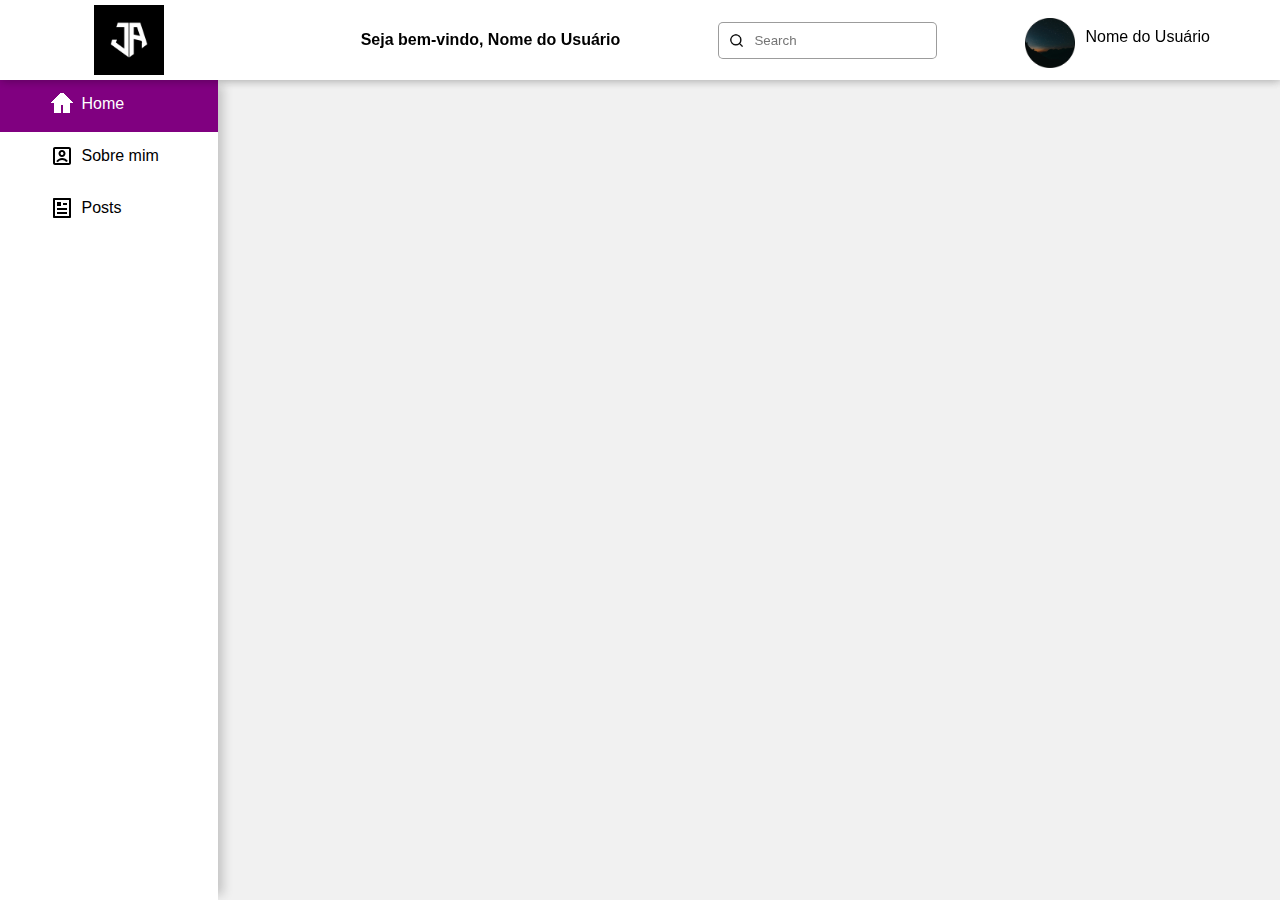
<file: Pages/index.html>
<!DOCTYPE html>
<html lang="pt-br">
<head>
    <meta charset="UTF-8">
    <meta name="viewport" content="width=device-width, initial-scale=1.0">
    <link rel="stylesheet" href="../CSS/navBarHorizontal.css">
    <link rel="stylesheet" href="../CSS/navBarVertical.css">
    <link rel="stylesheet" href="../CSS/paginas.css">

    <title>Blog</title>
</head>
<body>
    <header>
        <!--Menu horizontal-->
        <div class="menu-horizontal">
            <nav class="menu-horizontal">
                <ul>
                    <li class="logo-canal">
                        <img class="logo" src="../Assets/logo-blog.jpg" alt="">
                    </li>
                    <li class="comprimento">
                        <h4>Seja bem-vindo, Nome do Usuário</h4>
                    </li>
                    <li class="search">
                        <div class="search-bar">
                            <div class="search-input">
                                <img src="../Assets/search-line.png
                                    " alt="" width="15px" height="15px" style="padding: 10px;">
                            </div>
                            <label for="search-input" style="display:none;">Search</label>
                            <input id="search" type="text" placeholder="Search">
                        </div>
                    </li>
                    <li>
                        <div class="user">
                            <img class="menu-perfil" src="../Assets/noite.png" alt="foto de perfil">
                            <p style="padding-top: 10px; padding-left: 10px;">Nome do Usuário</p>
                        </div>
                    </li>
                </ul>
            </nav>
        </div>
    </header>
    <!--Menu vertical-->
    <div class="menu-vertical">
        <nav>
            <ul>
                <li class="selecionado">
                    <img src="../Assets/home-4-fill.png" alt="" width="24px">
                    <a href="#">Home</a>
                </li>
                <li>
                    <img src="../Assets/account-box-line.png" alt="" width="24px">
                    <a href="sobreMim.html">Sobre mim</a>
                </li>
                <li>
                    <img src="../Assets/article-line.png" alt="">
                    <a href="posts.html">Posts</a>
                </li>
            </ul>
        </nav>
    </div>
</body>
</html>
</file>
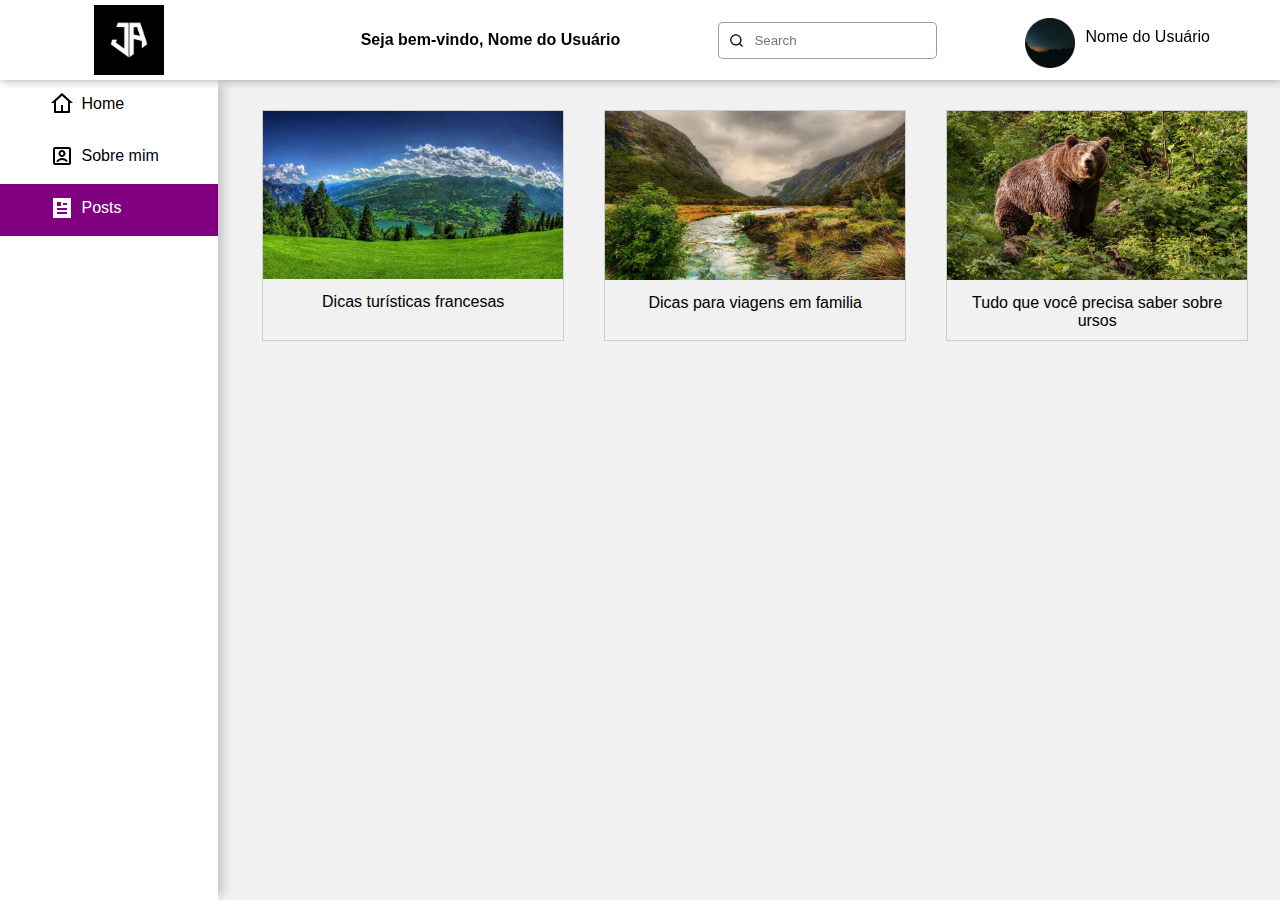
<file: Pages/posts.html>
<!DOCTYPE html>
<html lang="pt-br">
<head>
    <meta charset="UTF-8">
    <meta name="viewport" content="width=device-width, initial-scale=1.0">
    <link rel="stylesheet" href="../CSS/navBarHorizontal.css">
    <link rel="stylesheet" href="../CSS/navBarVertical.css">
    <link rel="stylesheet" href="../CSS/paginas.css">
    <link rel="stylesheet" href="../CSS/postsStyle.css">

    <title>Blog</title>
</head>
<body>
    <header>
        <!--Menu horizontal-->
        <div class="menu-horizontal">
            <nav class="menu-horizontal">
                <ul>
                    <li class="logo-canal">
                        <img class="logo" src="../Assets/logo-blog.jpg" alt="">
                    </li>
                    <li class="comprimento">
                        <h4>Seja bem-vindo, Nome do Usuário</h4>
                    </li>
                    <li class="search">
                        <div class="search-bar">
                            <div class="search-input">
                                <img src="../Assets/search-line.png" alt="" width="15px" height="15px" style="padding: 10px;">
                            </div>
                            <label for="search-input" style="display:none;">Search</label>
                            <input id="search" type="text" placeholder="Search">
                        </div>
                    </li>
                    <li>
                        <div class="user">
                            <img class="menu-perfil" src="../Assets/noite.png" alt="foto de perfil">
                            <p style="padding-top: 10px; padding-left: 10px;">Nome do Usuário</p>
                        </div>
                    </li>
                </ul>
            </nav>
        </div>
    </header>
    
    <!--Menu vertical-->
    <div class="menu-vertical">
        <nav>
            <ul>
                <li>
                    <img src="../Assets/home-4-line.png" alt="" width="24px">
                    <a href="index.html">Home</a>
                </li>
                <li>
                    <img src="../Assets/account-box-line.png" alt="" width="24px">
                    <a href="sobreMim.html">Sobre mim</a>
                </li>
                <li class="selecionado">
                    <img src="../Assets/article-fill.png" alt="">
                    <a href="#">Posts</a>
                </li>
            </ul>
        </nav>
    </div>
    
    <!-- Contêiner da galeria -->
    <div class="gallery-container">
        <div class="gallery">
            <a target="_blank" href="OIP.jpeg">
                <img src="../Assets/OIP.jpeg" alt="France" width="600" height="400">
            </a>
            <div class="desc">Dicas turísticas francesas</div>
        </div>
        <div class="gallery">
            <a target="_blank" href="R.jpeg">
                <img src="../Assets/R.jpeg" alt="Family" width="600" height="400">
            </a>
            <div class="desc">Dicas para viagens em familia</div>
        </div>

        <div class="gallery">
            <a target="_blank" href="bear.jpg">
                <img src="../Assets/bear.jpg" alt="Bear" width="600" height="400">
            </a>
            <div class="desc">Tudo que você precisa saber sobre ursos</div>
        </div>      
    </div>
</div>
</body>
</html>
</file>
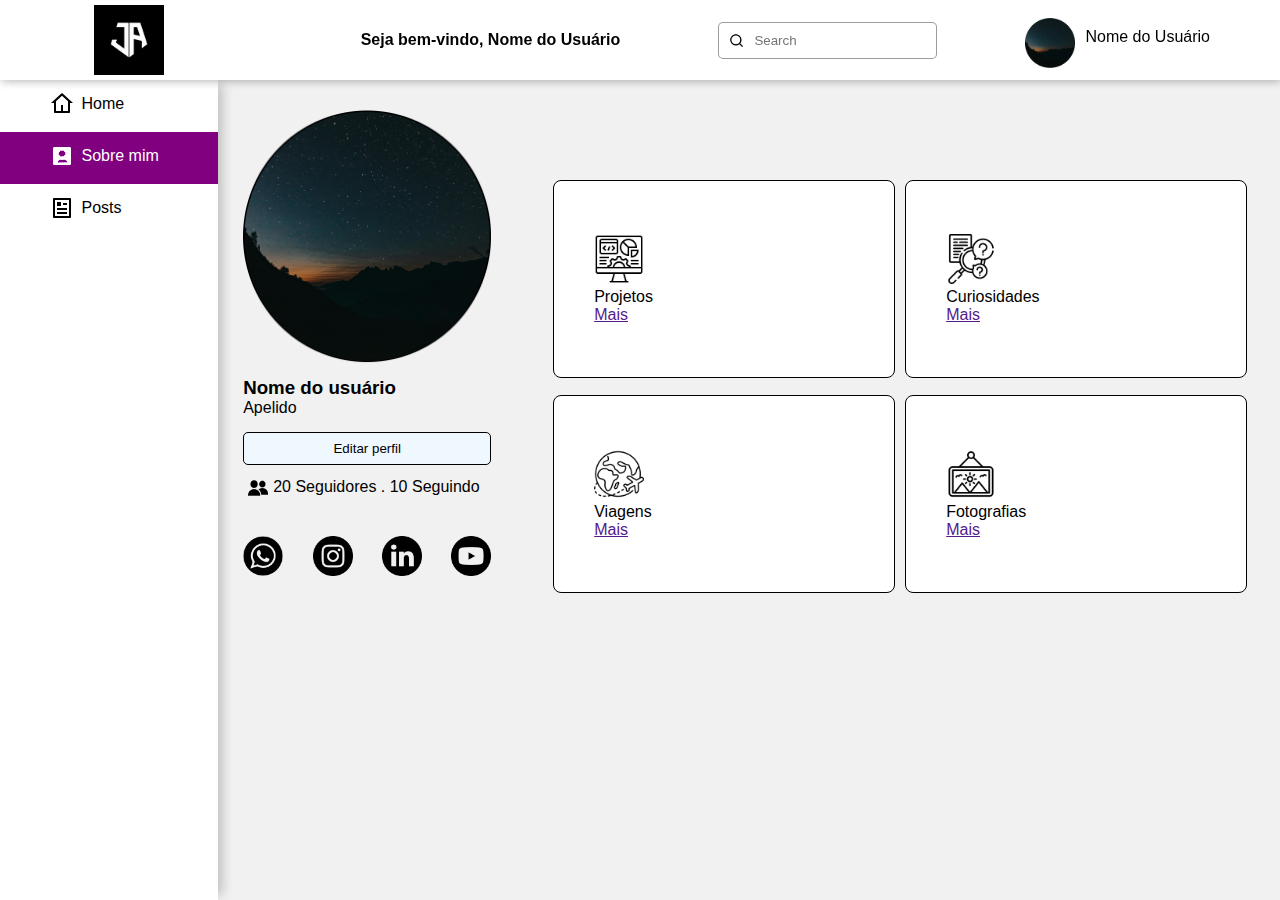
<file: Pages/sobreMim.html>
<!DOCTYPE html>
<html lang="pt-br">
<head>
    <meta charset="UTF-8">
    <meta name="viewport" content="width=device-width, initial-scale=1.0">
    <link rel="stylesheet" href="../CSS/navBarHorizontal.css">
    <link rel="stylesheet" href="../CSS/navBarVertical.css">
    <link rel="stylesheet" href="../CSS/paginas.css">
    <link rel="stylesheet" href="../CSS/sobreMimStyle.css">

    <title>Blog</title>
</head>
<body>
    <header>
        <!--Menu horizontal-->
        <div class="menu-horizontal">
            <nav class="menu-horizontal">
                <ul>
                    <li class="logo-canal">
                        <img class="logo" src="../Assets/logo-blog.jpg" alt="">
                    </li>
                    <li class="comprimento">
                        <h4>Seja bem-vindo, Nome do Usuário</h4>
                    </li>
                    <li class="search">
                        <div class="search-bar">
                            <div class="search-input">
                                <img src="../Assets/search-line.png
                                    " alt="" width="15px" height="15px" style="padding: 10px;">
                            </div>
                            <label for="search-input" style="display:none;">Search</label>
                            <input id="search" type="text" placeholder="Search">
                        </div>
                    </li>
                    <li>
                        <div class="user">
                            <img class="menu-perfil" src="../Assets/noite.png" alt="foto de perfil">
                            <p style="padding-top: 10px; padding-left: 10px;">Nome do Usuário</p>
                        </div>
                    </li>
                </ul>
            </nav>
        </div>
    </header>
    <!--Menu vertical-->
    <div class="menu-vertical">
        <nav>
            <ul>
                <li>
                    <img src="../Assets/home-4-line.png" alt="" width="24px">
                    <a href="index.html">Home</a>
                </li>
                <li class="selecionado">
                    <img src="../Assets/account-box-fill.png" alt="" width="24px">
                    <a href="#">Sobre mim</a>
                </li>
                <li>
                    <img src="../Assets/article-line.png" alt="">
                    <a href="posts.html">Posts</a>
                </li>
            </ul>
        </nav>
    </div>
    <main>
        <div class="informacoes">
            <div class="sobre-mim">
                <div class="nome-apelido">
                    <img class="img-perfil" src="../Assets/noite.png" alt="Foto de perfil do usuário">
                </div>
                <div class="editar-redes">
                    <h3>Nome do usuário</h3>
                    <p>Apelido</p>
                    <button class="editar-perfil">Editar perfil</button>
                    <div class="seguidores">
                        <img src="../Assets/amigos.png" alt="" width="20px">
                        <p>20 Seguidores . 10 Seguindo</p>
                    </div>
                    <div class="redes">
                       <a href=""><img src="../Assets/whatsapp.png" alt=""></a>
                       <a href=""><img src="../Assets/instagram (1).png" alt=""></a>
                       <a href=""><img src="../Assets/linkedin.png" alt=""></a>
                       <a href="https://www.youtube.com/@JutaAcademy" width="100%"><img src="../Assets/youtube.png" alt=""></a>
                    </div>
                </div>
             
            </div>
            <div class="conteudo">
                <div class="dados">
                    <img src="../Assets/programas.png" alt="" width="50px">
                    <div class="valor">
                        Projetos
                        <a href="">Mais</a>
                    </div>
                </div>
                <div class="dados">
                    <img src="../Assets/curiosidade.png" alt="" width="50px">
                    <div class="valor">
                        Curiosidades
                        <a href="">Mais</a>
                    </div>
                </div>
                <div class="dados">
                    <img src="../Assets/viagem.png" alt="" width="50px">
                    <div class="valor">
                        Viagens
                        <a href="">Mais</a>
                    </div>
                </div>
                 <div class="dados">
                    <img src="../Assets/galeria.png" alt="" width="50px">
                    <div class="valor">
                        Fotografias
                        <a href="">Mais</a>
                    </div>
                </div>
            </div>
        </div>
    </main>
</body> 
</html>
</file>
<file: CSS/navBarHorizontal.css>
.menu-horizontal{
    background-color: #fff;
    height: 80px;
    width: 100%;
    position: fixed;
    top: 0;
    left: 0;
    box-shadow: #00000031 1px 0px 10px;
    z-index: 1000; /* Para ficar acima de outros elementos */
}

.menu-horizontal ul{
    display: flex;
    justify-content: space-between;
    flex-direction: row;
    list-style-type: none;
    margin: 0;
    padding: 0;
    height: 100%;
    align-items: center;
}

.menu-horizontal li{
    padding: 0 20px;
}

.menu-horizontal li a{
    display: block;
    color: white;
    text-align: center;
    padding: 14px 16px;
    text-decoration: none;
}
.menu-horizontal li a:hover{
    background-color: #111;
}

.menu-horizontal .logo-canal{
    width: 17%;
    height: 80px;
    display: flex;
    justify-content: center;
    padding-top: 10px;
    padding-right: 45px;
}

.logo{
    width: 70px;
    height: 70px;
}

.menu-horizontal .comprimento{
    display: flex;
    align-items: start;
    padding: 30px; 
}

.search{
    padding: 20px 0;
}

.menu-horizontal .search-bar{
    display: flex; 
    float: left;
    width: 100%;
}

.search-input{
    background-color: white; 
    width: 30px; 
    height: 30px; 
    padding-bottom: 5px;
    border: 1px solid #00000063; 
    border-radius: 5px 0 0 5px;
    border-right: 0; 
}

.menu-horizontal input{
    padding: 5px;
    border-radius: 0 5px 5px 0; 
    border: 1px solid #00000063; 
    width: 100%; 
    border-left: 0; 
    outline: none;
}

.menu-horizontal .user{
    display: flex;
    align-items: start;
    float: left; 
    padding-top: 35px;
    padding-right: 50px;
    position: relative;
    bottom: 15px;
    width: 100%;
}

.menu-horizontal .user .menu-perfil{
    width: 50px;
    height: 50px;
}

@media (max-width: 768px) {
    .menu-horizontal ul{
        display: flex;
        flex-direction: row;
        list-style-type: none;
        margin: 0;
        height: 100%;
        align-items: center;
        gap: 15px;
    }

    .menu-horizontal li{
        display: flex;
        padding: 0;
        width: 100%;
    }

    .menu-horizontal .logo{
        display: flex;
        justify-content: center;
        align-items: center;
        padding-left: 45px;
    }

    .menu-horizontal input{
        width: 100%;
    }

    .menu-horizontal .search{
        width: 100%;
    }

    .menu-horizontal .comprimento{
        display: none;
    }

    .menu-horizontal .user{
        display: flex;
        justify-content: center;
        align-items: center;
        padding-right: 0;
        width: 100%;
    }

    .menu-perfil{
        position: relative;
        left: 45px;
        margin: auto;
        width: 30%;
    }

    .user p{
        visibility: hidden;
    }
}
</file>
<file: CSS/navBarVertical.css>
.menu-vertical {
    width: 17%; /* Define a largura fixa do menu-vertical */
    background-color: #fff;
    position: fixed; /* Fixa o menu na lateral esquerda */
    top: 80px; /* Começa logo abaixo do menu-horizontal */
    left: 0; /* Alinhado à esquerda */
    height: calc(100% - 80px); /* Ajusta a altura para não sobrepor o menu-horizontal */
    overflow-y: auto;
    box-shadow: 10px 0px 10px -5px #00000031;
    z-index: 999;
}

.menu-vertical ul{
    list-style-type: none;
    margin: 0;
    padding: 0;
}

.menu-vertical li{
    display: block;
    background-color: #fff;
    color: #000;
    padding: 12px 50px;
    text-decoration: none;
}

.menu-vertical li:hover{
    background-color: rgba(128, 0, 128, 0.486);
}

.menu-vertical a:hover{
    color: white;
}

.menu-vertical a{
    text-decoration: none;
    color: black;
    position: relative;
    bottom: 7px;
}

.menu-vertical .logo{
    background-color: chocolate;
    border: 1px solid rgba(0, 0, 0, 0.322);
    width: 25%;
    height: 25%;
}

.menu-vertical .selecionado{
    background-color: #800080;
}

.menu-vertical .selecionado a{
    color: white;
}

.menu-vertical .selecionado a:hover{
    color: #f1f1f1;
}

.menu-vertical .selecionado:hover{
    background-color: purple;
}

.menu-vertical img{
    padding-right: 3px;
}
</file>
<file: CSS/paginas.css>
*{
    margin: 0;
    font-family: 'Segoe UI', Tahoma, Geneva, Verdana, sans-serif;
}

body{
    background-color: #f1f1f1;
    margin: 0;
    padding: 0;
}

main{
    margin-top: 80px; /* Espaço para o menu-horizontal */
    padding: 20px;
}

aside{
    align-items: center;
    border-right: 1px solid var(--borders);
    display: flex;
    flex-direction: column;
    height: 100vh;
    position: fixed;
    padding: 2rem;
    text-align: center;
    width: 20rem;
    transition: 0.2s;
    z-index: 2;
}

@media (max-width: 1024px) {
    .menu-vertical {
      position: relative;
      top: -80px;
      width: 100%;
      box-shadow: none;
      margin-top: 161px;
      order: 3;
      box-shadow: #00000031 1px 0px 10px;
    }
    
    .menu-vertical ul{
        display: flex;
        flex-wrap: wrap;
    }

    .menu-vertical li{
        padding: 15px;
    }
    
    main {
        position: relative;
        top: -77px;
        margin-top: 0;
        margin-left: 0;
        padding: 20px;
    }
}

@media (max-width: 768px) {
    .menu-vertical {
        position: relative;
        top: -80px;
        width: 100%;
        height: auto;
        box-shadow: none;
        margin-top: 161px;
        order: 3;
    }

    .menu-vertical ul{
        display: flex;
        flex-wrap: wrap;
    }

    .menu-vertical li{
        padding: 10px 26px;
    }

    main {
        position: relative;
        top: -77px;
        margin-top: 0;
        margin-left: 0;
        padding: 20px;
    }
}

@media (max-width: 400px){
     .menu-vertical {
        position: relative;
        width: 100%;
        height: auto;
        box-shadow: none;
        margin-top: 161px;
        order: 3;
    }

    .menu-vertical li{
        padding: 10px 20px;
    }
}

@media (max-width: 360px){
    .menu-vertical li{
        padding: 10px 15px;
    }
}
</file>
<file: CSS/postsStyle.css>
/* Body agora não usa flexbox */
body {
    background-color: #f1f1f1;
    font-family: Arial;
    margin: 0; /* Remove qualquer margem padrão */
}

.gallery-container {
    display: flex;
    flex-wrap: wrap;
    justify-content: center; /* Centraliza as imagens horizontalmente */
    gap: 20px; /* Espaço entre as imagens */
    margin-left: 18%; /* Espaço à esquerda para não sobrepor o menu vertical */
    margin-top: 80px; /* Espaço à esquerda para não sobrepor o menu vertical */
    max-width: 1200px; /* Largura máxima do contêiner */
    padding-top: 20px; /* Espaço superior */
}

/* Ajustes no estilo das galerias */
.gallery {
    margin: 10px;
    border: 1px solid #ccc;
    width: 300px; /* Ajuste o tamanho da imagem para algo mais adequado */
    text-align: center;
}

.gallery img {
    width: 100%;
    height: auto;
}
.desc {
    padding: 10px;
    text-align: center;
    min-height: 5px
}

@media (max-width: 1024px) {
    .gallery-container {
        display: flex;
        flex-wrap: wrap;
        justify-content: center;
        gap: 20px;
        margin-left: 0;
        margin-top: -20px;
        width: 100%;
        padding-top: 0;
    }

    .gallery {
        margin: 10px;
        border: 1px solid #ccc;
        width: 45%; /* Ajuste o tamanho da imagem para algo mais adequado */
        text-align: center;
    }
}

@media (max-width: 768px) {
    .gallery-container {
        display: flex;
        flex-wrap: wrap;
        justify-content: center;
        gap: 20px;
        margin-left: 0;
        margin-top: -65px;
        width: 100%;
        padding-top: 0;
    }

    .gallery {
        margin: 10px;
        border: 1px solid #ccc;
        width: 80%; /* Ajuste o tamanho da imagem para algo mais adequado */
        text-align: center;
    }
}
</file>
<file: CSS/sobreMimStyle.css>
.informacoes{
    display: flex; 
    float: left;
    width: 100%;
}

.sobre-mim{
    width: 20%;
    margin-top: 10px;
    margin-left: 18%;
    margin-right: 5%;
}

.img-perfil{
    position: relative;
    width: 100%;
    padding-bottom: 10px;
}

.editar-perfil{
    background-color: aliceblue;
    border-radius: 5px;
    border: 1px solid black;
    padding: 8px;
    margin-top: 15px;
    margin-bottom: 10px;
    width: 100%;
}

.seguidores{
    display: flex;
    flex-direction: row;
    margin: 3px 5px;
    gap: 5px;
}

.redes {
    display: flex;
    justify-content: space-between;
    align-items: center;
    gap: 20px;
    margin-top: 38px;
    margin-bottom: 20px;
}

.redes a img {
    width: 40px;
    height: auto;
}

.conteudo{
    display: flex;
    flex-wrap: wrap;
    gap: 10px;
    margin-top: 80px;
    flex: 1;
}

.dados{
    background-color: #ffffff;
    border: 1px solid black;
    border-radius: 8px;
    align-content: center;
    width: 200px;
    height: 30%;
    padding: 35px 100px 35px 40px;
}

.valor{
    display: flex;
    flex-direction: column;
    width: 100%;
}

@media (max-width: 1024px) {
    .informacoes {
        display: flex;
        flex-direction: column; /* empilha os elementos */
    }
    .sobre-mim{
        display: flex;
        float: left;    
        align-items: center;
        margin: auto; 
        width: 100%;
    }
    .nome-apelido{
        padding-left: 5%;
        width: 34%;
    }
    .editar-redes{
        display: flex;
        align-items: center;
        flex-direction: column;
        margin-left: 22%;
        padding: 61px 5px;
    }
    .conteudo {
        width: 100%;
        margin-bottom: 20px;
        margin-top: 5px;
    }
    .dados{
        width: 100%;
    }
    .editar-perfil{
        width: 100%;
    }
}

@media (max-width: 768px) {
    .informacoes {
        display: flex;
        flex-direction: column; /* empilha os elementos */
    }
    .sobre-mim{
        display: flex;
        flex-direction: column;
        width: 100%;
        margin-top: 10px;
        margin-left: 0%;
        margin-right: 0%;
    }
    .nome-apelido{
        padding-left: 0;
        width: 100%;
    }
    .editar-redes{
        display: flex;
        align-items: center;
        flex-direction: column;
        margin-left: 0;
        padding: 0;
    }
    .redes{
        width: 100%;
    }
    .conteudo {
        width: 100%;
        margin: 0 0 20px 0;
    }
    .dados{
        width: 100%;
    }
    .editar-perfil{
        width: 100%;
    }
}

@media (max-width: 412px) {
    .informacoes {
        flex-direction: column; /* empilha os elementos */
    }
    .sobre-mim,
    .conteudo {
        width: 100%;
        margin: 0 0 20px 0;
    }
    .dados{
        width: 100%;
    }
    .editar-perfil{
        width: 100%;
    }
}
</file>
